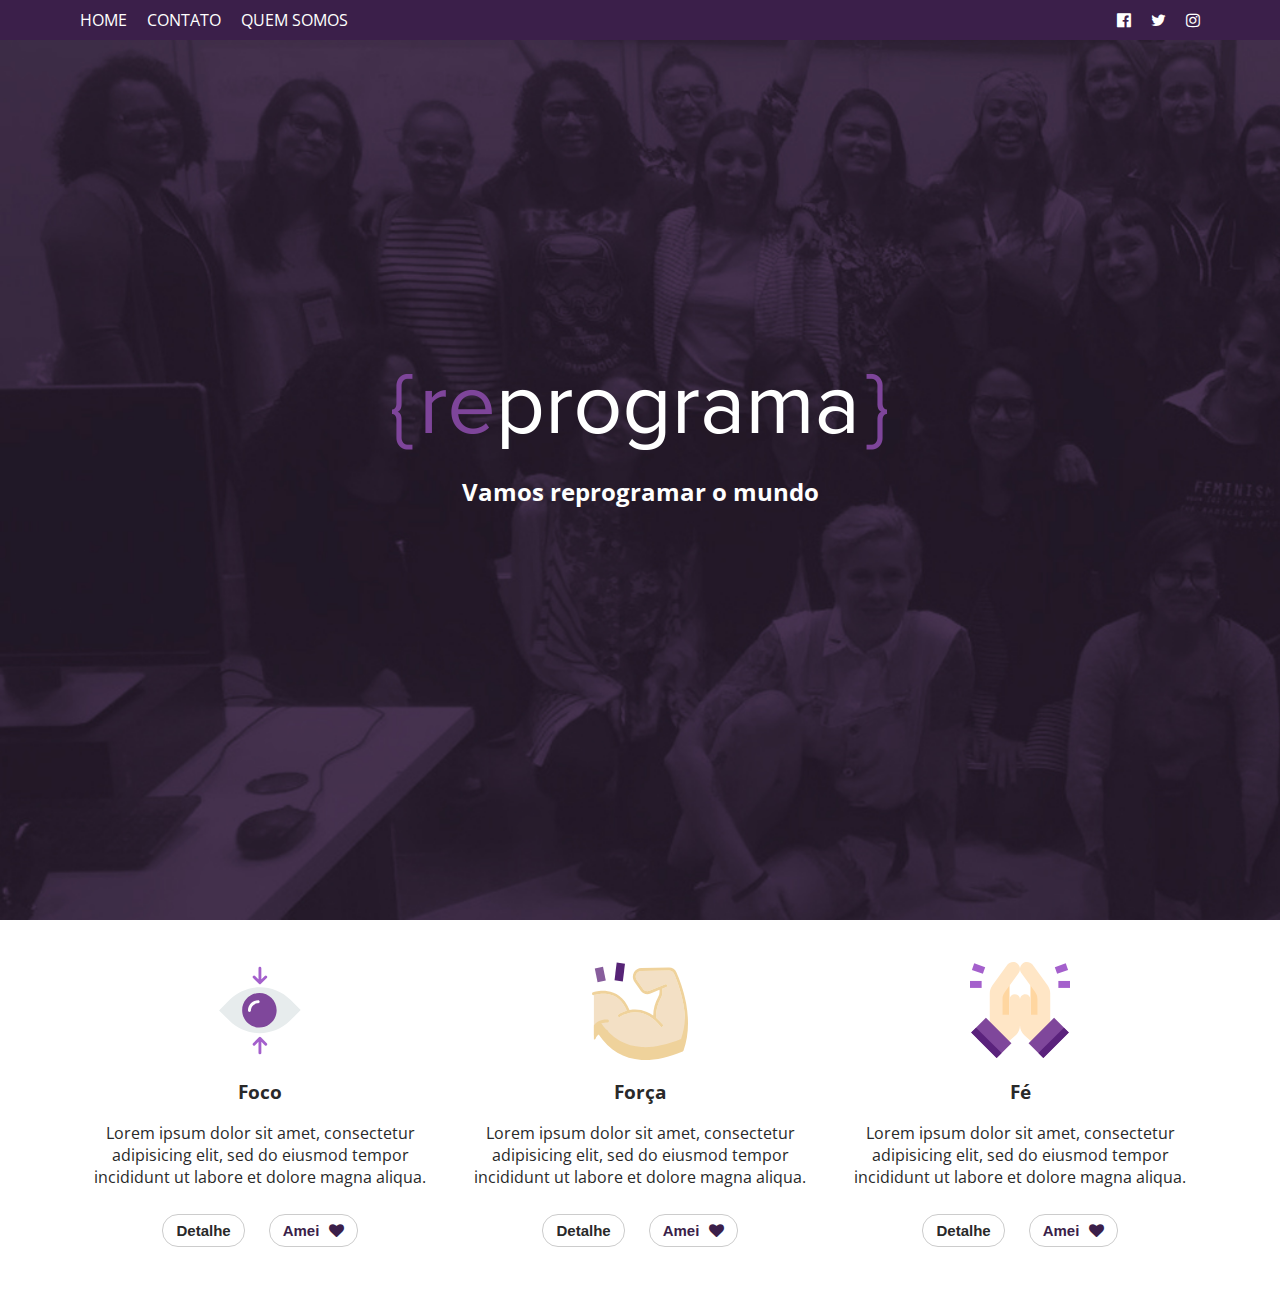
<file: index.html>
<!DOCTYPE html>
<html>
<head>
	<title>Reprograma - Reprogramando o mundo</title>
	<link rel="stylesheet" type="text/css" href="css/estilo.css">
	<link rel="stylesheet" type="text/css" href="css/font-awesome.css">
	<meta charset="utf-8">
	<meta name="viewport" content="width=device-width, user-scalable=no">
</head>
<body>
	<!-- MENU HORIZONTAL -->
	<header id="cabecalho">
		<div class="container linha espacoEntre alinharVertical">
			<button class="botao menuHamburguer"><i class="fa fa-bars" aria-hidden="true"></i></button>
			<nav class="menuHorizontal" id="navegacaoPrimaria">
				<ul class="linha">
					<li><a href="">HOME</a></li>
					<li><a href="">CONTATO</a></li>
					<li><a href="">QUEM SOMOS</a></li>
				</ul>
			</nav>
			<nav class="menuHorizontal" id="navegacaoRedesSociais">
				<ul class="linha">
					<li>
						<a href="Facebook">
							<i class="fa fa-facebook-official" aria-hidden="true"></i>
						</a>
					</li>
					<li>
						<a href="Twitter">
							<i class="fa fa-twitter" aria-hidden="true"></i>
						</a>
					</li>
					<li>
						<a href="Instagram">
							<i class="fa fa-instagram" aria-hidden="true"></i>
						</a>
					</li>
				</ul>
			</nav>
		</div>
	</header>
	<!-- FIM DO MENU HORIZONTAL -->

	<!-- BANNER -->
	<section id="banner">
		<div class="container centralizador">
			<div id="slogan">
				<h1>Reprograma</h1>
				<h2>Vamos reprogramar o mundo</h2>
			</div>
		</div>
	</section>
	<!-- FIM DO BANNER -->

	<!-- VALORES -->
	<main id="valores">
		<div class="container">
			<div class="cardContainer linha">
				<div class="card">
					<img src="imgs/foco.svg">
					<div class="textos">
						<h3>Foco</h3>
						<p> Lorem ipsum dolor sit amet, consectetur adipisicing elit, sed do eiusmod
						tempor incididunt ut labore et dolore magna aliqua.</p>
					</div>
					<div class="botoes">
						<button class="botao detalhe">Detalhe</button>
						<button class="botao amei">
							<span>Amei</span>
							<i class="fa fa-heart"></i></button>
					</div>
				</div>
				<div class="card">
					<img src="imgs/forca.svg">
					<div class="textos">
						<h3>Força</h3>
						<p> Lorem ipsum dolor sit amet, consectetur adipisicing elit, sed do eiusmod
						tempor incididunt ut labore et dolore magna aliqua.</p>
					</div>
					<div class="botoes">
						<button class="botao detalhe">Detalhe</button>
						<button class="botao amei"> 
							<span>Amei</span>
							<i class="fa fa-heart"></i></button>
					</div>
				</div>
				<div class="card">
					<img src="imgs/fe.svg">
					<div class="textos">
						<h3>Fé</h3>
						<p> Lorem ipsum dolor sit amet, consectetur adipisicing elit, sed do eiusmod
						tempor incididunt ut labore et dolore magna aliqua.</p>
					</div>
					<div class="botoes">
						<button class="botao detalhe">Detalhe</button>
						<button class="botao amei">
							<span>Amei</span>
							<i class="fa fa-heart"></i></button>
					</div>
				</div>
			</div>
		</div>	
	</main>
	<!-- FIM VALORES -->
	<script src="js/script.js"></script>
</body>
</html>
</file>
<file: css/estilo.css>
@import url('https://fonts.googleapis.com/css?family=Open+Sans');

/*ESTILOS PADROES*/
body {
	margin: 0;
	font-family: 'Open Sans', sans-serif;
}
.container {
	width: 1140px;
	margin: auto;
}
.linha {
	display: flex;
}
	.linha.espacoEntre {
		justify-content: space-between;
	}
	.linha.alinharVertical{
		align-items: center;
		height: 100%;
	}
h1:first-child {
	margin-top: 0;
}
a {
	text-decoration: none;
}
ul {
	list-style-type: none;
}
* { 
	color: #292929;
	box-sizing: border-box;
}
.centralizador{
	display: flex;
	align-items: center;
	justify-content: center;
}
.botao{
	font-size: 15px;
	font-weight: bold;
	padding: 7px 13px;
	background: #ffffff;
	border: solid 1px #ccc;
	border-radius: 16px;
	margin: 10px;
	cursor: pointer;
}
.botao .fa{
	margin-left: 5px;
}
	.botao .fa:only-child;{
		margin-left: 0px;
	}
	.botao.amei span{
		color: #3b1f4a;
	}
	.botao.amei .fa{
		color: #3b1f4a;
	}
body section,
body main{
	padding: 20px;
}
/*FIM ESTILOS PADROES*/

/*CABEÇALHO*/
#cabecalho {
	width: 100%;
	background-color: #3b1f4a;
	/*TORNA TAG FIXA*/
	position: fixed;
	top: 0px;
	left: 0px;
}

#cabecalho a {
	color: #ffffff;
}
#cabecalho .fa {
	color: #ffffff;
}
#cabecalho .container {
	height: 40px;
}
.menuHorizontal ul {
	margin: 0;
	padding: 0;
}
.menuHorizontal a {
	padding: 0 10px;
}
.botao.menuHamburguer{
	background: none;
	display: none;
}
/*FIM CABEÇALHO

/*BANNER*/
#banner {
	background-image: url(../imgs/banner_background.jpg);
	background-size: cover;
	padding-top: 0px;
}
#banner .container{
	height: 100vh;
}
#slogan *{
	color: #ffffff;
}

#slogan h1{
	height: 81px;
	width: 500px;
	background: url(../imgs/logo.png) no-repeat;
	overflow: hidden;
	text-indent: -999999999999px;
}
#slogan h2{
	text-align: center;
}
/*FIM BANNER*/

/*VALORES*/
.card{
	padding: 20px;
	display:flex;
	flex-direction: column;
	align-items: center;
	text-align: center;
}
.card img{
	height: 100px;
}
.botao.amei.vermelho{
	background: rgba(219, 74, 56, 0.59);
	color: #ffffff;
}
.botao.amei.vermelho .fa{
	color: #db4a38;
}
.botao.amei.vermelho span{
	color: #db4a38;
}

/*FIM VALORES*/

/*TABLET*/
@media (max-width: 1140px){
	.container{
		width: 700px;
	}
	#navegacaoPrimaria{
		display: none;
	}	
	.botao.menuHamburguer{
		display: block;
	}
	.card{
		width: 50%;		
	}
	.cardContainer{
		flex-wrap: wrap;
	}
	#cabecalho .container{
		position: relative;
	}
	#navegacaoPrimaria {
		display: block;
		position: absolute;
		top: 40px;
		left: 0px;
		width: 100%;
	}
	#navegacaoPrimaria ul{
		flex-direction: column;
	}
	#navegacaoPrimaria a {
		display: block;
		padding: 20px 0px;
		padding-left: 20px;
		background: #3b1f4a;
		color: #ffffff;
	}
	#navegacaoPrimaria{
		display: none;
	}
	#navegacaoPrimaria.visivel{
		display: block;
	}


/*FIM TABLET*/

/*SMARTPHONE*/
@media (max-width: 700px){
	.container{
		width: 100%;
	}
	#slogan h1{
	width: 300px;
	background-size: contain;
	margin: auto;
	}
	.card{
		width:100%;		
	}
}
/*FIM SMARTHONE*/
</file>
